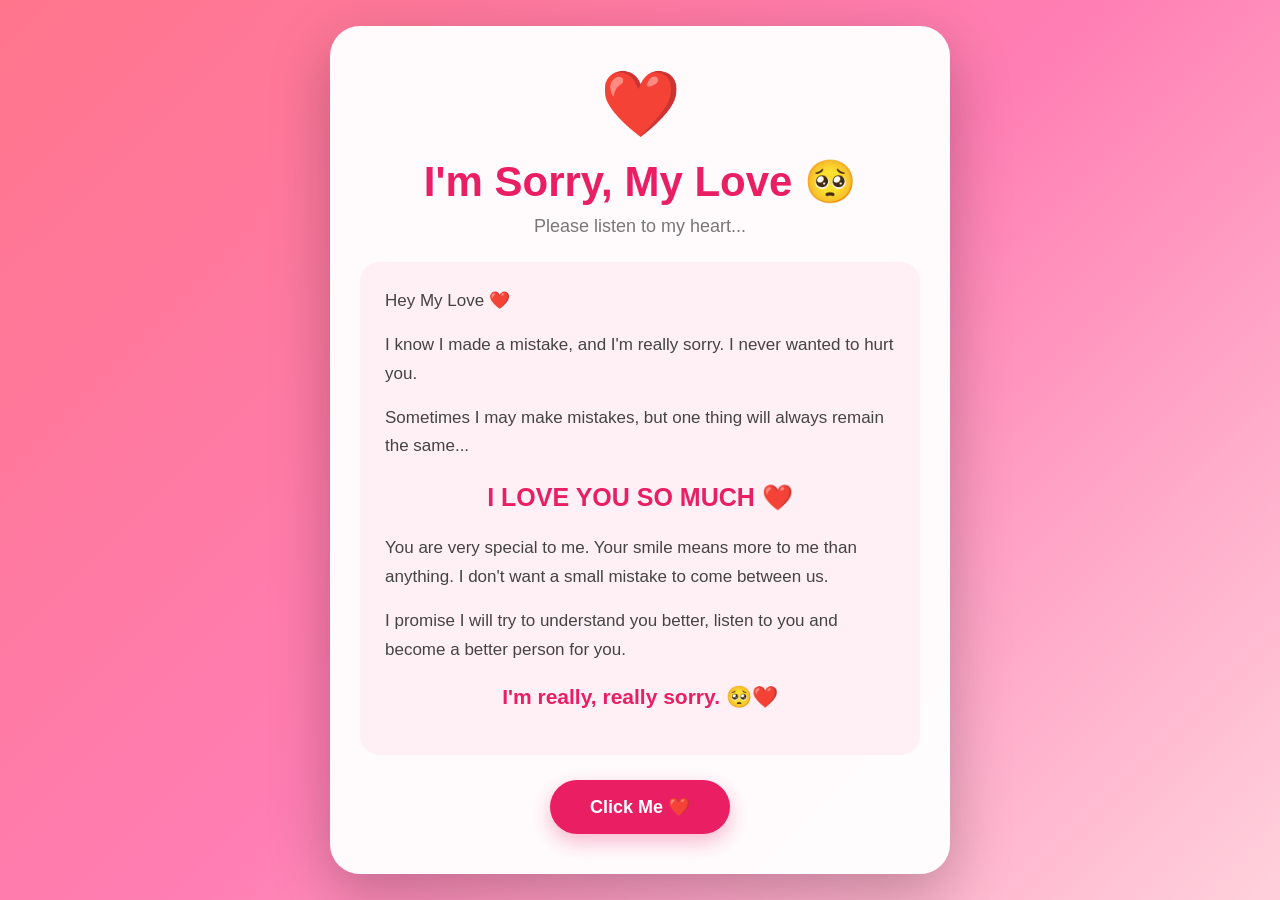
<file: index.html>
<!DOCTYPE html>
<html lang="en">
<head>
    <meta charset="UTF-8">
    <meta name="viewport" content="width=device-width, initial-scale=1.0">

    <title>I'm Sorry ❤️</title>

    <link rel="stylesheet" href="Panda.css">
</head>

<body>

    <!-- Floating Hearts -->
    <div id="hearts-container"></div>

    <div class="container">

        <div class="card">

            <div class="top-heart">❤️</div>

            <h1>I'm Sorry, My Love 🥺</h1>

            <p class="subtitle">
                Please listen to my heart...
            </p>

            <div class="letter">

                <p>Hey My Love ❤️</p>

                <p>
                    I know I made a mistake, and I'm really sorry.
                    I never wanted to hurt you.
                </p>

                <p>
                    Sometimes I may make mistakes, but one thing
                    will always remain the same...
                </p>

                <p class="special">
                    I LOVE YOU SO MUCH ❤️
                </p>

                <p>
                    You are very special to me.
                    Your smile means more to me than anything.
                    I don't want a small mistake to come between us.
                </p>

                <p>
                    I promise I will try to understand you better,
                    listen to you and become a better person for you.
                </p>

                <p class="sorry">
                    I'm really, really sorry. 🥺❤️
                </p>

            </div>

            <button id="forgiveBtn">
                Click Me ❤️
            </button>

            <div id="answer" class="hidden">

                <div class="big-heart">💖</div>

                <h2>Thank You My Love 🥹</h2>

                <p>
                    You mean the world to me.
                    I promise to take care of your heart. ❤️
                </p>

                <p class="forever">
                    Together Forever ♾️❤️
                </p>

            </div>

        </div>

    </div>

    <script src="Panda.js"></script>

</body>
</html>
</file>
<file: Panda.css>
* {
    margin: 0;
    padding: 0;
    box-sizing: border-box;
}

body {
    min-height: 100vh;
    font-family: Arial, sans-serif;

    background:
        linear-gradient(
            135deg,
            #ff758c,
            #ff7eb3,
            #ffd1dc
        );

    display: flex;
    justify-content: center;
    align-items: center;

    overflow-x: hidden;
}

/* Main Container */

.container {
    width: 100%;
    padding: 25px;

    display: flex;
    justify-content: center;

    position: relative;
    z-index: 2;
}

/* Card */

.card {
    width: 100%;
    max-width: 620px;

    background: rgba(255, 255, 255, 0.96);

    padding: 40px 30px;

    border-radius: 30px;

    text-align: center;

    box-shadow:
        0 20px 60px rgba(0, 0, 0, 0.25);

    animation: showCard 1.2s ease;
}

/* Heart */

.top-heart {
    font-size: 65px;

    animation: heartbeat 1.5s infinite;
}

/* Heading */

h1 {
    margin-top: 15px;

    font-size: 42px;

    color: #e91e63;
}

.subtitle {
    margin-top: 10px;

    font-size: 18px;

    color: #777;
}

/* Letter */

.letter {
    margin-top: 25px;

    padding: 25px;

    background: #fff0f5;

    border-radius: 20px;

    color: #444;

    font-size: 17px;

    line-height: 1.7;

    text-align: left;
}

.letter p {
    margin-bottom: 15px;
}

.special {
    text-align: center;

    font-size: 25px;

    font-weight: bold;

    color: #e91e63;
}

.sorry {
    text-align: center;

    font-size: 21px;

    font-weight: bold;

    color: #e91e63;
}

/* Button */

button {
    margin-top: 25px;

    padding: 16px 40px;

    border: none;

    border-radius: 50px;

    background: #e91e63;

    color: white;

    font-size: 18px;

    font-weight: bold;

    cursor: pointer;

    box-shadow:
        0 8px 20px rgba(233, 30, 99, 0.3);

    transition: 0.3s;
}

button:hover {
    transform: scale(1.08);

    background: #c2185b;
}

/* Answer */

.hidden {
    display: none;
}

#answer {
    margin-top: 30px;

    padding: 25px;

    background: #fff5f8;

    border-radius: 20px;

    animation: showAnswer 1s ease;
}

#answer h2 {
    color: #e91e63;

    margin-bottom: 12px;
}

.big-heart {
    font-size: 80px;

    animation: heartbeat 1s infinite;
}

.forever {
    margin-top: 15px;

    font-size: 24px;

    font-weight: bold;

    color: #e91e63;
}

/* Floating Hearts */

.heart {
    position: fixed;

    bottom: -40px;

    font-size: 25px;

    pointer-events: none;

    animation: floatHeart 5s linear forwards;

    z-index: 1;
}

/* Animations */

@keyframes heartbeat {

    0%,
    100% {
        transform: scale(1);
    }

    50% {
        transform: scale(1.2);
    }
}

@keyframes showCard {

    from {
        opacity: 0;

        transform:
            translateY(40px)
            scale(0.9);
    }

    to {
        opacity: 1;

        transform:
            translateY(0)
            scale(1);
    }
}

@keyframes showAnswer {

    from {
        opacity: 0;

        transform:
            translateY(30px);
    }

    to {
        opacity: 1;

        transform:
            translateY(0);
    }
}

@keyframes floatHeart {

    0% {
        transform:
            translateY(0)
            rotate(0deg);

        opacity: 1;
    }

    100% {
        transform:
            translateY(-110vh)
            rotate(360deg);

        opacity: 0;
    }
}

/* Mobile */

@media (max-width: 600px) {

    .container {
        padding: 15px;
    }

    .card {
        padding: 30px 18px;

        border-radius: 25px;
    }

    h1 {
        font-size: 30px;
    }

    .top-heart {
        font-size: 55px;
    }

    .letter {
        padding: 20px;

        font-size: 15px;
    }

    .special {
        font-size: 21px;
    }

    button {
        padding: 14px 30px;

        font-size: 16px;
    }
}
</file>
